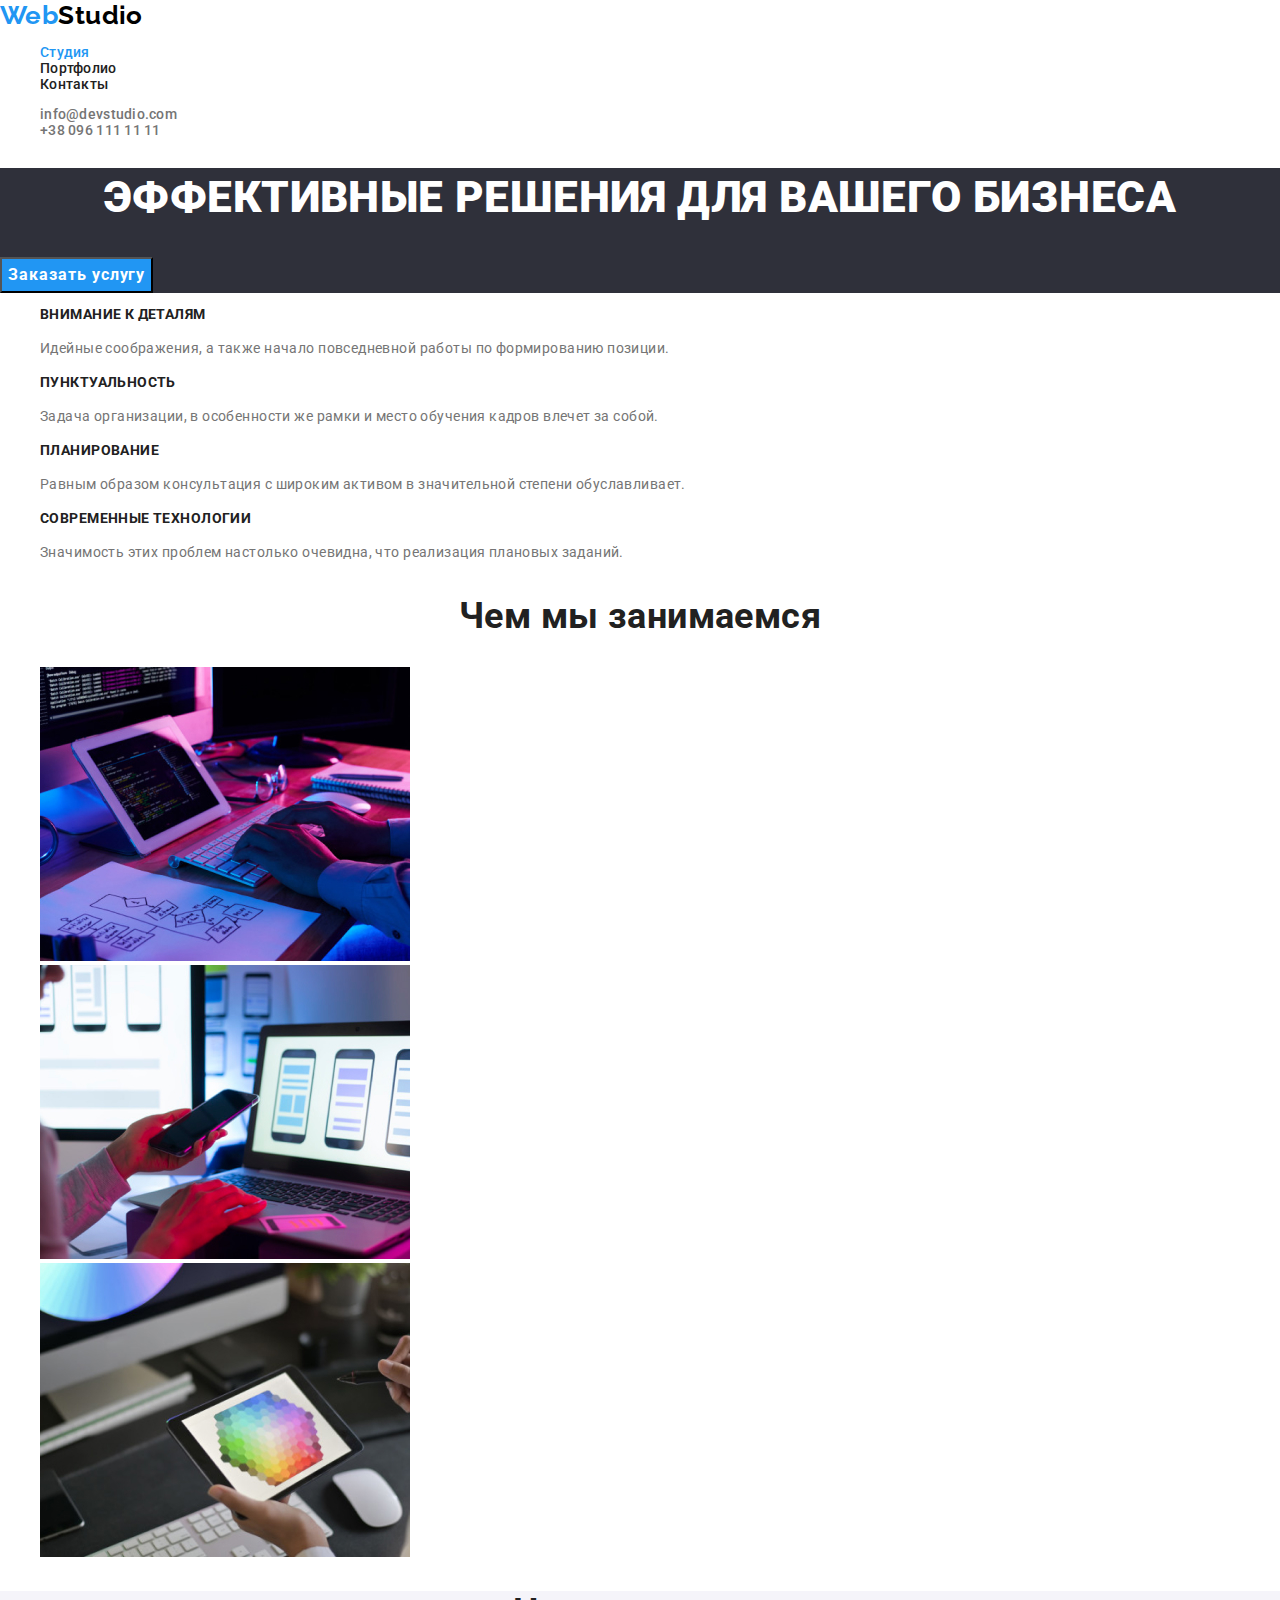
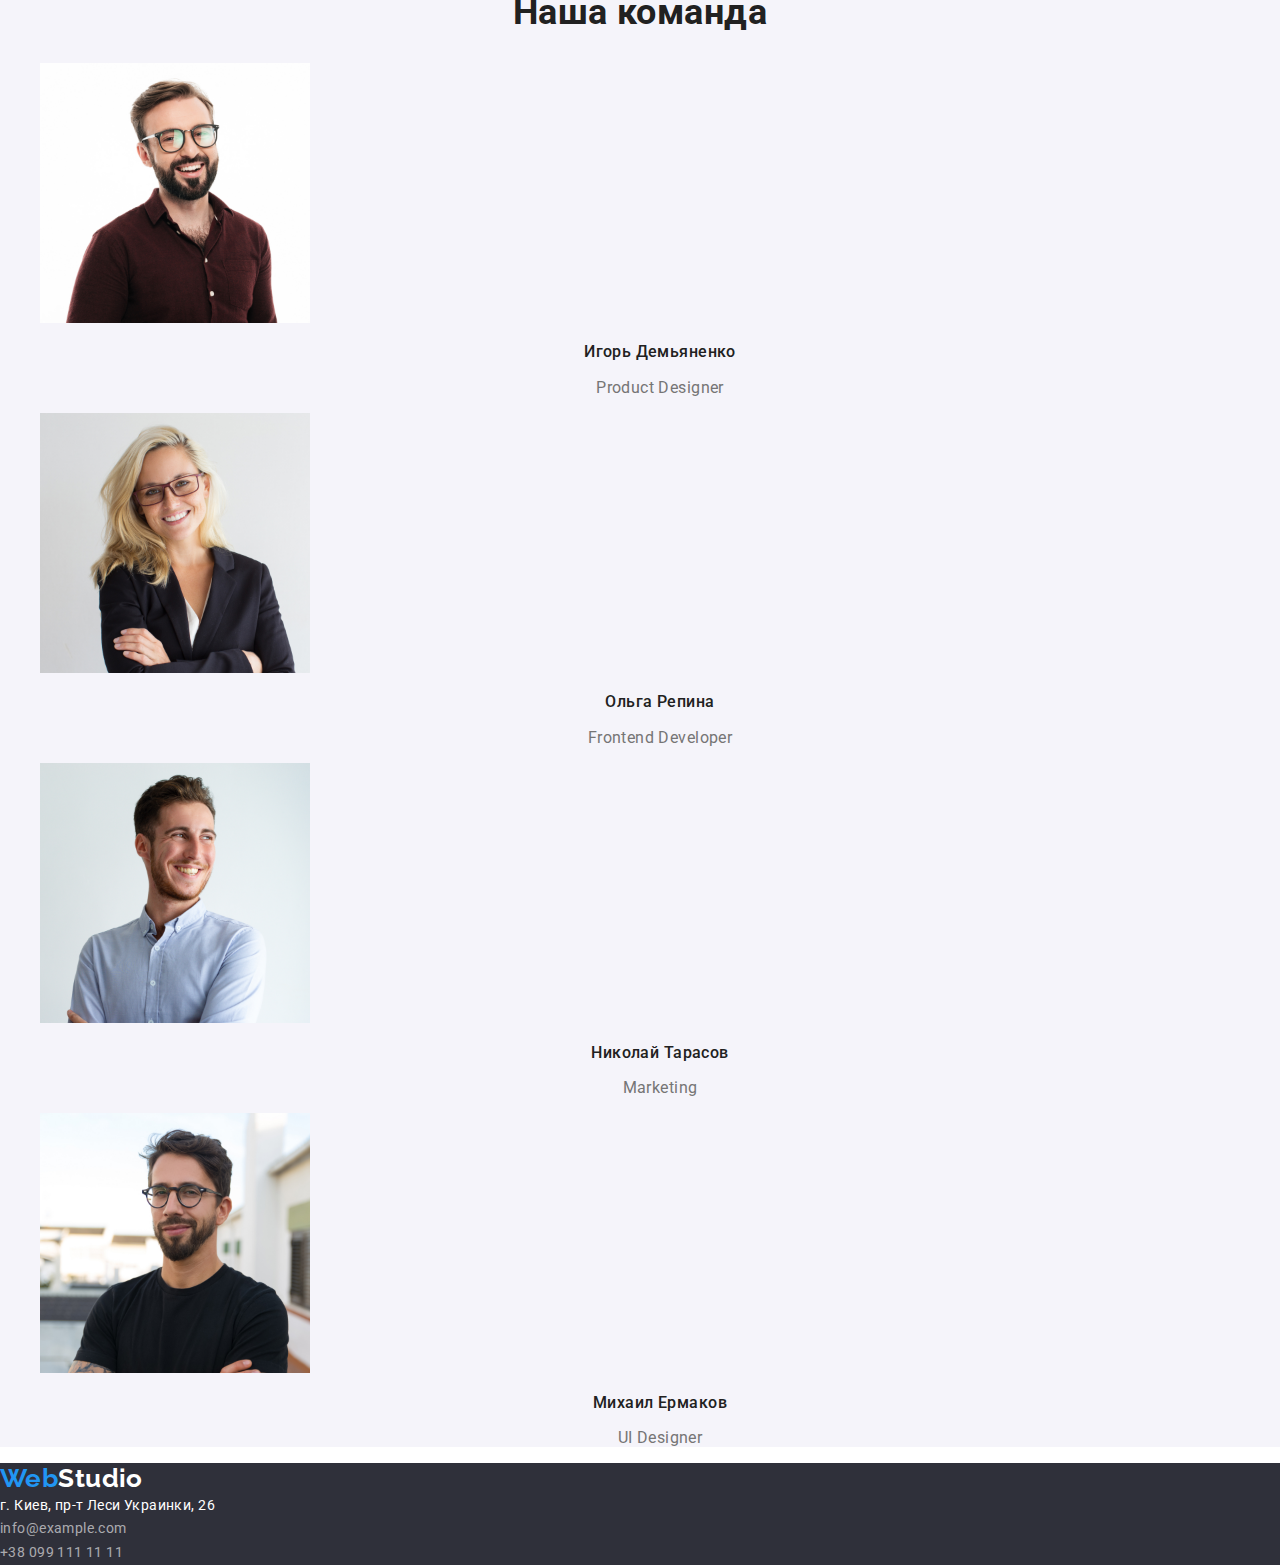
<file: index.html>
<!DOCTYPE html>
<html lang="ru">
  <head>
    <meta charset="UTF-8" />
    <meta name="viewport" content="width=device-width, initial-scale=1.0" />
    <title>Студия</title>
    <link
      rel="stylesheet"
      href="https://cdnjs.cloudflare.com/ajax/libs/modern-normalize/1.0.0/modern-normalize.min.css"
    />
    <link rel="preconnect" href="https://fonts.gstatic.com" />
    <link
      href="https://fonts.googleapis.com/css2?family=Raleway:wght@700&family=Roboto:wght@400;500;700;900&display=swap"
      rel="stylesheet"
    />
    <link rel="stylesheet" href="./styles/style.css" />
  </head>
  <body>
    <!-- header site -->
    <header class="header">
      <nav class="nav-site">
        <a class="logo-header link" href="./index.html">
          <span class="start-logo">Web</span>Studio</a
        >
        <ul class="nav-list">
          <li class="nav-item">
            <a class="nav-link current link" href="./index.html">Студия</a>
          </li>
          <li class="nav-item">
            <a class="nav-link link" href="./portfolio.html">Портфолио</a>
          </li>
          <li class="nav-item">
            <a class="nav-link link" href="">Контакты</a>
          </li>
        </ul>
      </nav>
      <ul>
        <li>
          <a class="header-contact link" href="mailto:info@devstudio.com"
            >info@devstudio.com</a
          >
        </li>
        <li>
          <a class="header-contact link" href="tel:380961111111"
            >+38 096 111 11 11</a
          >
        </li>
      </ul>
    </header>

    <!-- main info site -->
    <main>
      <!-- hero -->
      <section class="hero">
        <h1 class="hero-title">Эффективные решения для вашего бизнеса</h1>
        <button class="hero-btn" type="button">Заказать услугу</button>
      </section>

      <!-- features -->
      <section class="features">
        <h2 hidden>Преимущества</h2>
        <ul class="features-list">
          <li class="feature-item">
            <h3 class="feature-title">Внимание к деталям</h3>
            <p class="feature-text text">
              Идейные соображения, а также начало повседневной работы по
              формированию позиции.
            </p>
          </li>
          <li class="feature-item">
            <h3 class="feature-title">Пунктуальность</h3>
            <p class="feature-text text">
              Задача организации, в особенности же рамки и место обучения кадров
              влечет за собой.
            </p>
          </li>
          <li class="feature-item">
            <h3 class="feature-title">Планирование</h3>
            <p class="feature-text text">
              Равным образом консультация с широким активом в значительной
              степени обуславливает.
            </p>
          </li>
          <li class="feature-item">
            <h3 class="feature-title">Современные технологии</h3>
            <p class="feature-text text">
              Значимость этих проблем настолько очевидна, что реализация
              плановых заданий.
            </p>
          </li>
        </ul>
      </section>

      <!-- works -->
      <section class="works">
        <h2 class="works-title">Чем мы занимаемся</h2>
        <ul class="works-list">
          <li class="works-item">
            <img
              src="./images/box1.jpg"
              alt="Человек работает за компьютером, на столе два монитора и планшет"
              width="370"
            />
          </li>
          <li class="works-item">
            <img
              src="./images/box2.jpg"
              alt="Человек работает за ноутбуком"
              width="370"
            />
          </li>
          <li class="works-item">
            <img
              src="./images/box3.jpg"
              alt="Человек работает на планшете"
              width="370"
            />
          </li>
        </ul>
      </section>

      <!-- team -->
      <section class="team">
        <h2 class="team-title">Наша команда</h2>
        <ul class="team-list">
          <li class="team-item">
            <img
              src="./images/foto1.jpg"
              alt="фото Игоря Демьяненка"
              width="270"
            />
            <h3 class="employee">Игорь Демьяненко</h3>
            <p class="profession text" lang="en">Product Designer</p>
          </li>
          <li class="team-item">
            <img
              src="./images/foto2.jpg"
              alt="фото Ольги Репиной"
              width="270"
            />
            <h3 class="employee">Ольга Репина</h3>
            <p class="profession text" lang="en">Frontend Developer</p>
          </li>
          <li class="team-item">
            <img
              src="./images/foto3.jpg"
              alt="фото Николая Тарасова"
              width="270"
            />
            <h3 class="employee">Николай Тарасов</h3>
            <p class="profession text" lang="en">Marketing</p>
          </li>
          <li class="team-item">
            <img
              src="./images/foto4.jpg"
              alt="фото Михаила Ермакова"
              width="270"
            />
            <h3 class="employee">Михаил Ермаков</h3>
            <p class="profession text" lang="en">UI Designer</p>
          </li>
        </ul>
      </section>
    </main>

    <!-- footer -->
    <footer class="footer">
      <a class="logo-footer link" href="./index.html"
        ><span class="start-logo">Web</span>Studio</a
      >
      <address class="address">
        г. Киев, пр-т Леси Украинки, 26<br />
        <a class="address-contact link" href="mailto:info@example.com"
          >info@example.com</a
        ><br />
        <a class="address-contact link" href="tel:380991111111"
          >+38 099 111 11 11</a
        ><br />
      </address>
    </footer>
  </body>
</html>
</file>
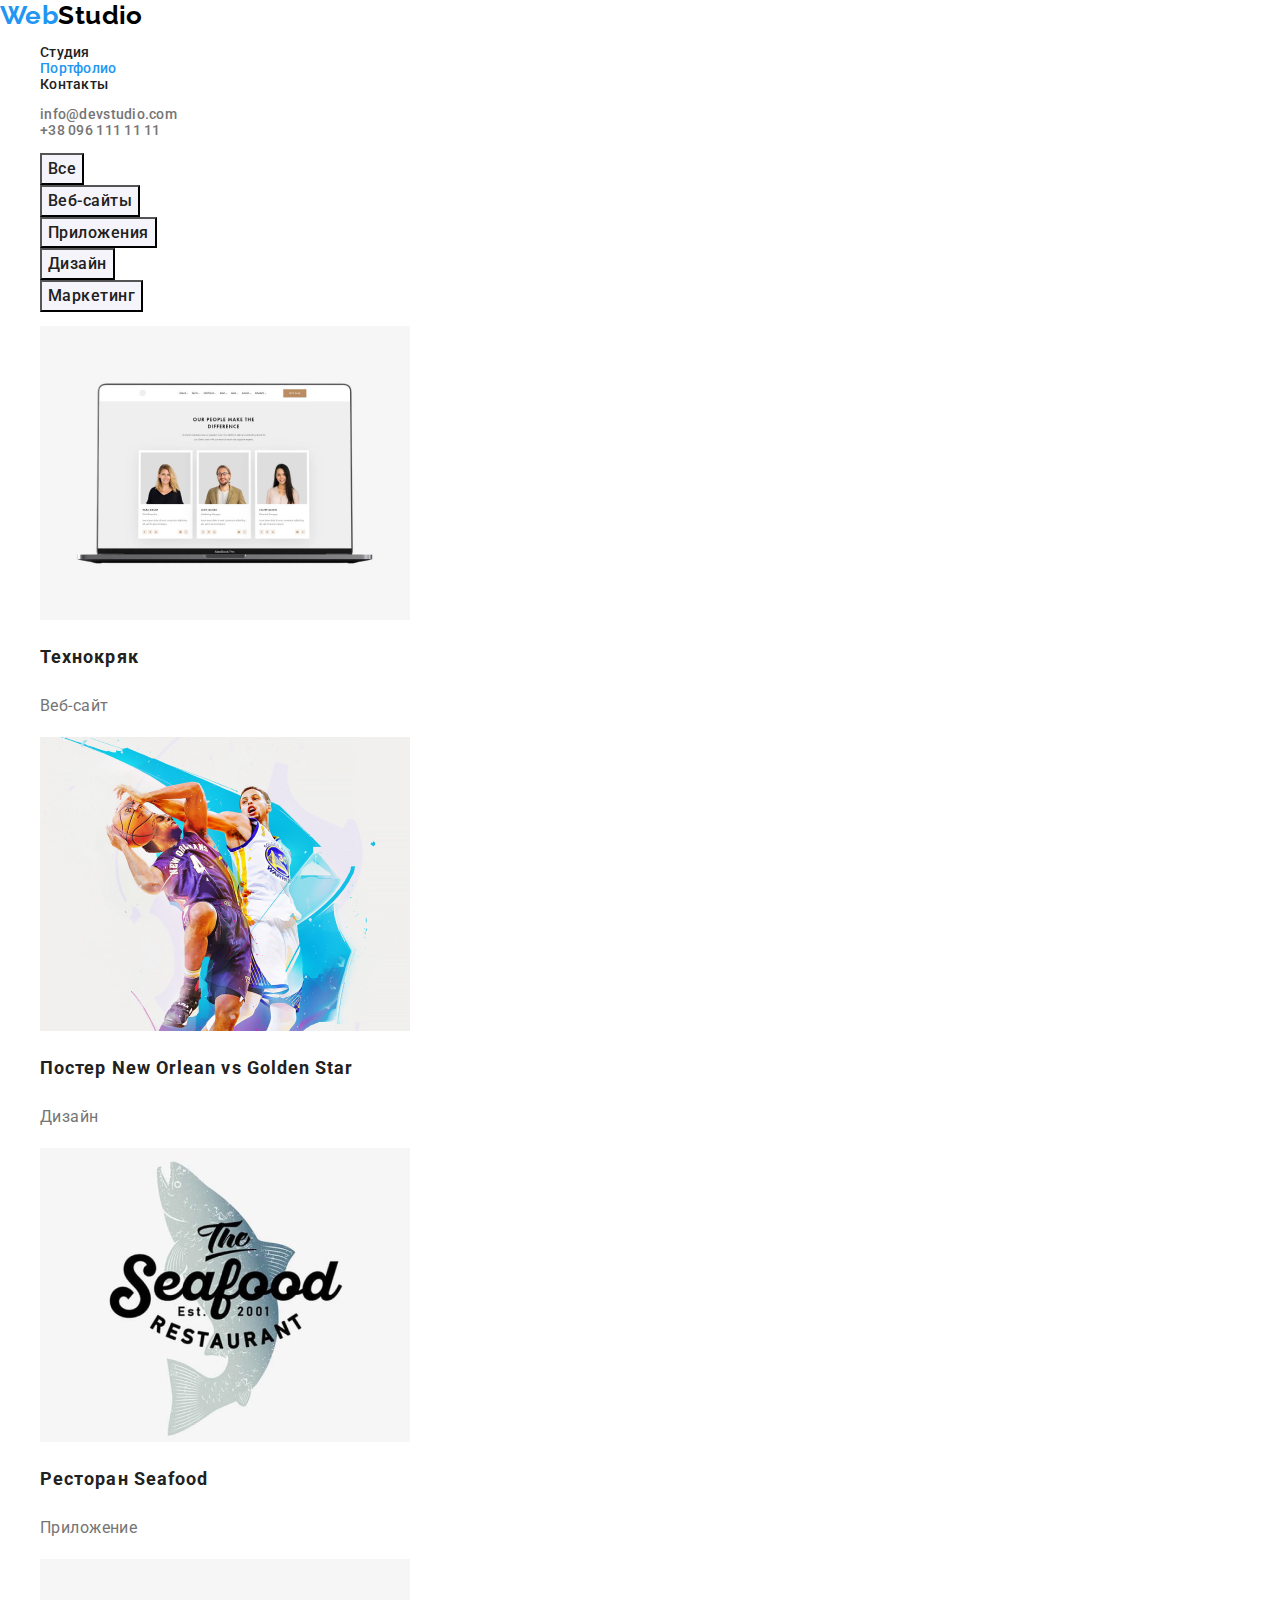
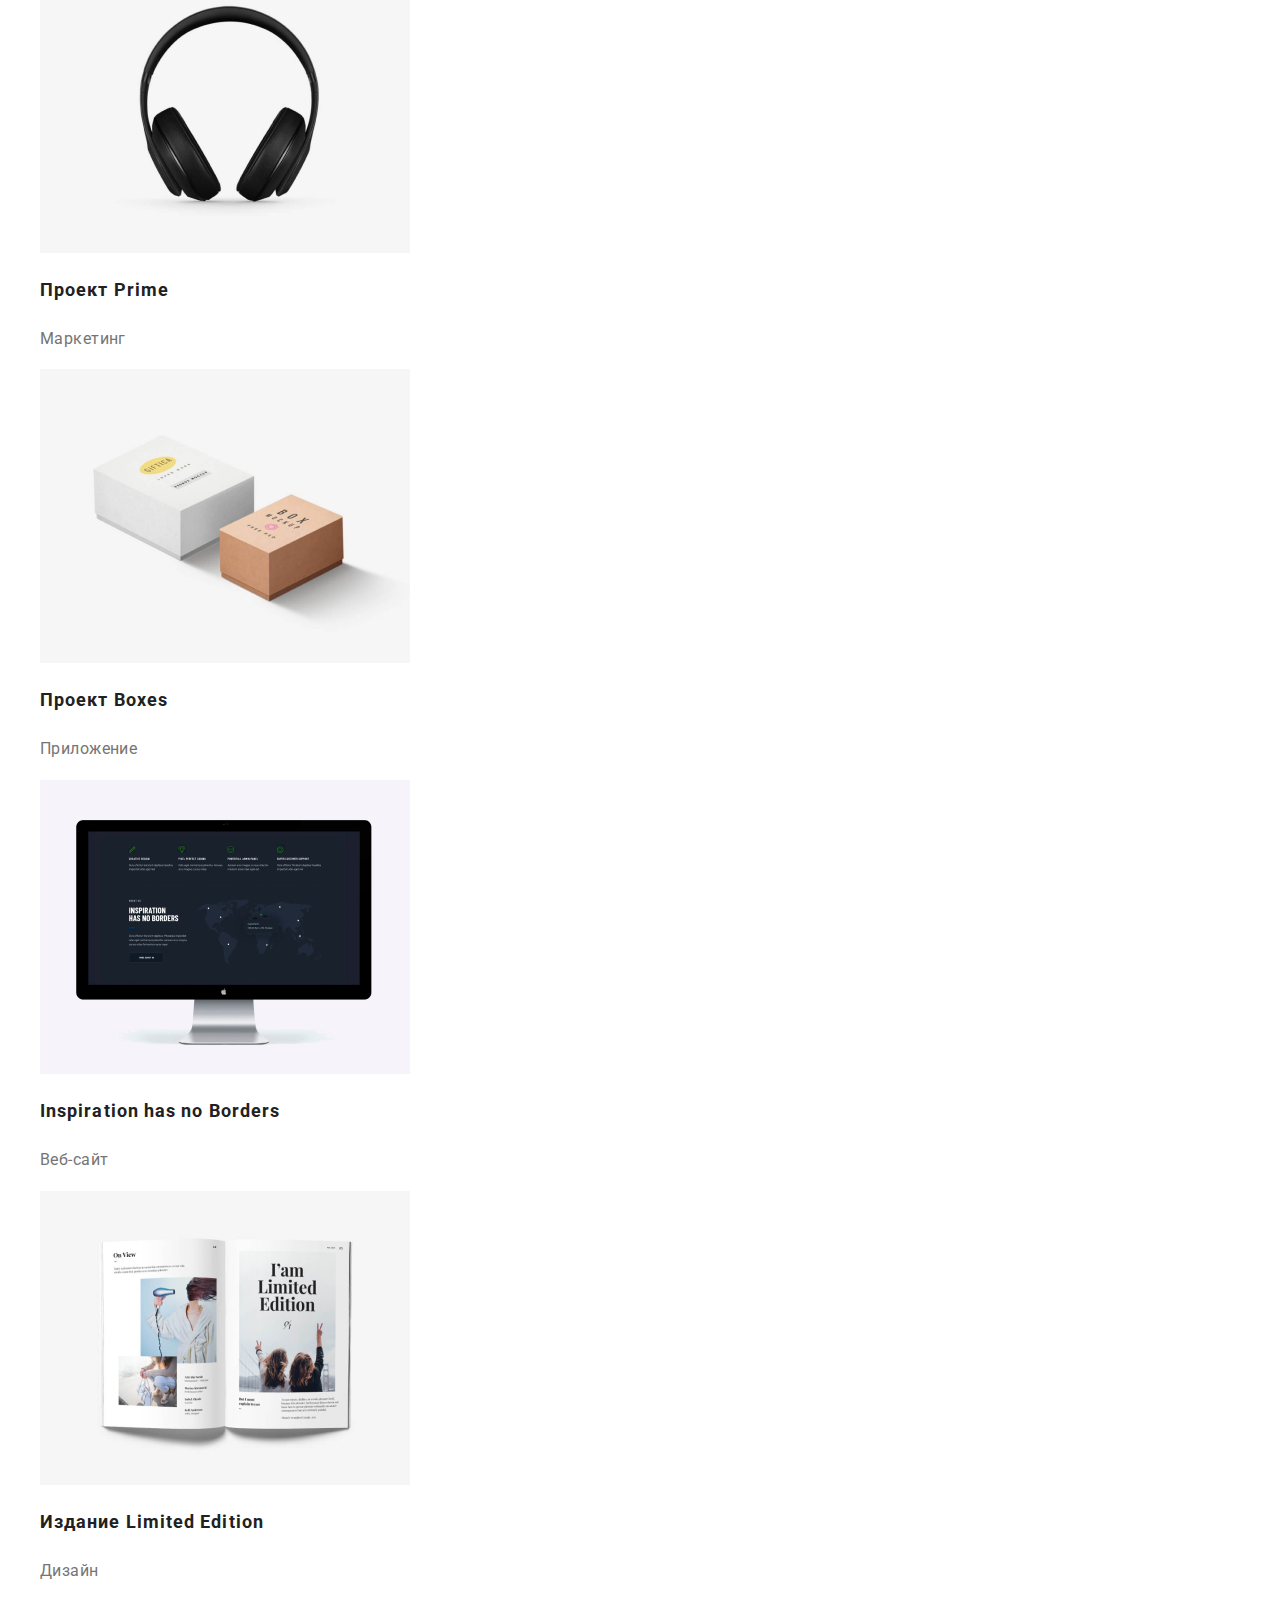
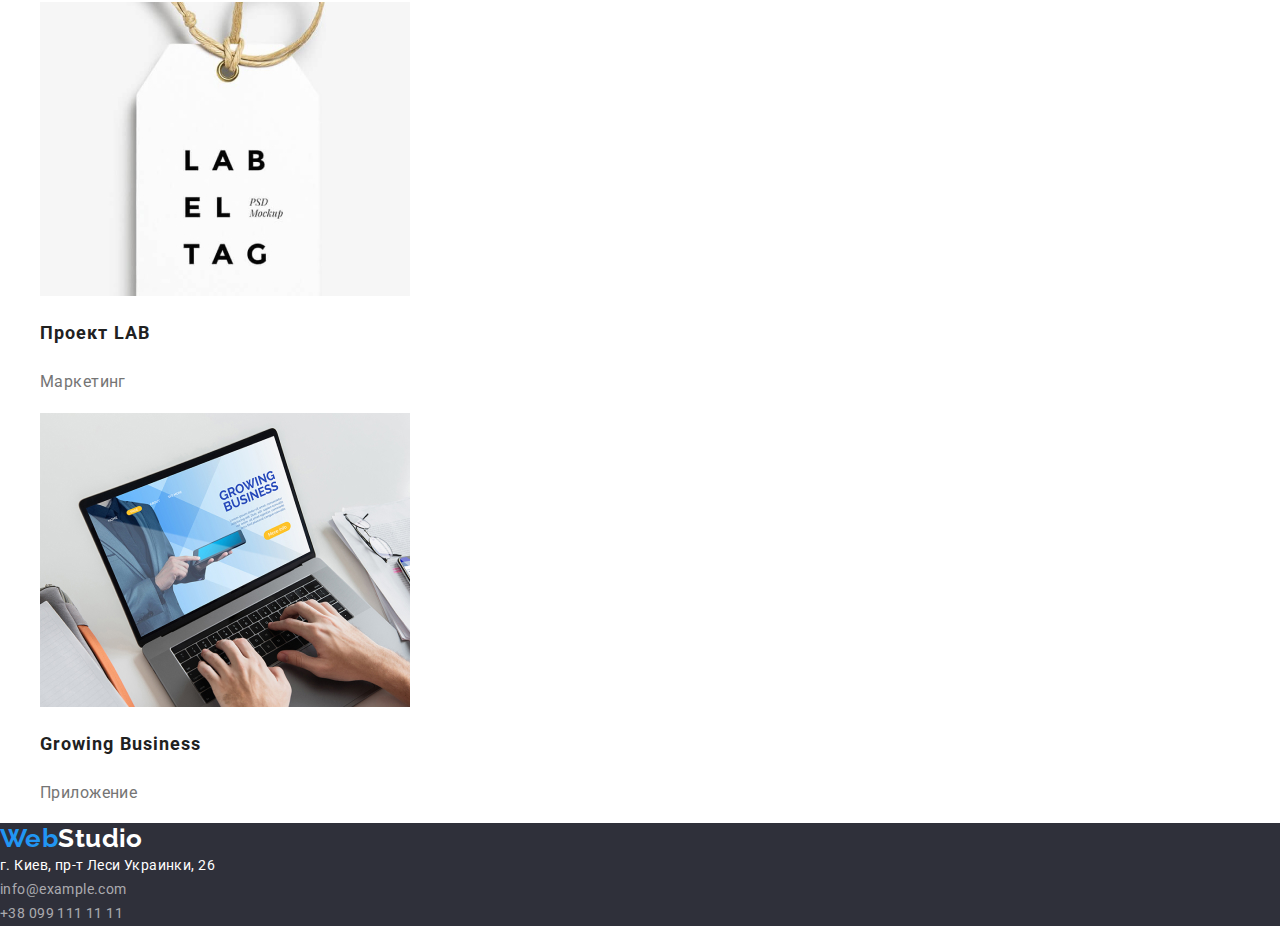
<file: portfolio.html>
<!DOCTYPE html>
<html lang="ru">
  <head>
    <meta charset="UTF-8" />
    <meta name="viewport" content="width=device-width, initial-scale=1.0" />
    <title>Портфолио</title>
    <link
      rel="stylesheet"
      href="https://cdnjs.cloudflare.com/ajax/libs/modern-normalize/1.0.0/modern-normalize.min.css"
    />
    <link rel="preconnect" href="https://fonts.gstatic.com" />
    <link
      href="https://fonts.googleapis.com/css2?family=Raleway:wght@700&family=Roboto:wght@400;500;700;900&display=swap"
      rel="stylesheet"
    />
    <link rel="stylesheet" href="./styles/style.css" />
  </head>
  <body>
    <!-- header site -->
    <header class="header">
      <nav class="nav-site">
        <a class="logo-header link" href="./index.html">
          <span class="start-logo">Web</span>Studio</a
        >
        <ul class="nav-list">
          <li class="nav-item">
            <a class="nav-link link" href="./index.html">Студия</a>
          </li>
          <li class="nav-item">
            <a class="nav-link current link" href="./portfolio.html"
              >Портфолио</a
            >
          </li>
          <li class="nav-item">
            <a class="nav-link link" href="">Контакты</a>
          </li>
        </ul>
      </nav>
      <ul>
        <li>
          <a class="header-contact link" href="mailto:info@devstudio.com"
            >info@devstudio.com</a
          >
        </li>
        <li>
          <a class="header-contact link" href="tel:380961111111"
            >+38 096 111 11 11</a
          >
        </li>
      </ul>
    </header>
    <!-- main portfolio  -->
    <main>
      <section class="portfolio">
        <h1 hidden>Примеры работ</h1>
        <!-- button filtrs -->
        <ul class="filtrs-list">
          <li>
            <button class="btn-filter" type="button">Все</button>
          </li>
          <li>
            <button class="btn-filter" type="button">Веб-сайты</button>
          </li>
          <li>
            <button class="btn-filter" type="button">Приложения</button>
          </li>
          <li>
            <button class="btn-filter" type="button">Дизайн</button>
          </li>
          <li>
            <button class="btn-filter" type="button">Маркетинг</button>
          </li>
        </ul>
        <!-- portfolio -->
        <ul class="portfolio-list">
          <li class="portfolio-item">
            <img
              src="./images/img1.jpg"
              alt="Пример сайта открыт на макбуке"
              width="370"
            />
            <h2 class="portfolio-caption">Технокряк</h2>
            <p class="portfolio-text text">Веб-сайт</p>
          </li>
          <li class="portfolio-item">
            <img
              src="./images/img2.jpg"
              alt="Двое баскетболистов борются за мячь"
              width="370"
            />
            <h2 class="portfolio-caption">Постер New Orlean vs Golden Star</h2>
            <p class="portfolio-text text">Дизайн</p>
          </li>
          <li class="portfolio-item">
            <img
              src="./images/img3.jpg"
              alt="Напись The Seefood restaurant на фоне рыбы"
              width="370"
            />
            <h2 class="portfolio-caption">Ресторан Seafood</h2>
            <p class="portfolio-text text">Приложение</p>
          </li>
          <li class="portfolio-item">
            <img src="./images/img4.jpg" alt="Чёрные наушники" width="370" />
            <h2 class="portfolio-caption">Проект Prime</h2>
            <p class="portfolio-text text">Маркетинг</p>
          </li>
          <li class="portfolio-item">
            <img
              src="./images/img5.jpg"
              alt="две коробки - белая и коричневая"
              width="370"
            />
            <h2 class="portfolio-caption">Проект Boxes</h2>
            <p class="portfolio-text text">Приложение</p>
          </li>
          <li class="portfolio-item">
            <img
              src="./images/img6.jpg"
              alt="На мониторе открыт веб-сайт"
              width="370"
            />
            <h2 class="portfolio-caption">Inspiration has no Borders</h2>
            <p class="portfolio-text text">Веб-сайт</p>
          </li>
          <li class="portfolio-item">
            <img src="./images/img7.jpg" alt="Разворот журнала" width="370" />
            <h2 class="portfolio-caption">Издание Limited Edition</h2>
            <p class="portfolio-text text">Дизайн</p>
          </li>
          <li class="portfolio-item">
            <img
              src="./images/img8.jpg"
              alt="Этикетка с надписью lable teg"
              width="370"
            />
            <h2 class="portfolio-caption">Проект LAB</h2>
            <p class="portfolio-text text">Маркетинг</p>
          </li>
          <li class="portfolio-item">
            <img
              src="./images/img9.jpg"
              alt="На ноутбуке разрабатывают приложение"
              width="370"
            />
            <h2 class="portfolio-caption">Growing Business</h2>
            <p class="portfolio-text text">Приложение</p>
          </li>
        </ul>
      </section>
    </main>
    <!-- footer -->
    <footer class="footer">
      <a class="logo-footer link" href="./index.html"
        ><span class="start-logo">Web</span>Studio</a
      >
      <address class="address">
        г. Киев, пр-т Леси Украинки, 26<br />
        <a class="address-contact link" href="mailto:info@example.com"
          >info@example.com</a
        ><br />
        <a class="address-contact link" href="tel:380991111111"
          >+38 099 111 11 11</a
        ><br />
      </address>
    </footer>
  </body>
</html>
</file>
<file: styles/style.css>
:root {
  --normal-font-weight: 400;
  --average-font-weight: 500;
  --bolt-font-weight: 700;
  --hero-title-font-weight: 900;

  --main-background-color: #ffffff;
  --secondary-background-color: #f5f4fa;
  --dark-background-color: #2f303a;

  --main-color: #212121;
  --secondary-color: #757575;
  --dark-main-color: #ffffff;
  --dark-secondary-color: rgba(255, 255, 255, 0.6);

  --accent-color: #2196f3;
}

body {
  font-family: 'Roboto', sans-serif;
  font-style: normal;
  font-weight: var(--normal-font-weight);
  font-size: 14px;
  line-height: 1.14;
  letter-spacing: 0.03em;

  background-color: var(--main-background-color);
  color: var(--main-color);
}

/* Сброс маркера в списках  */
ul {
  list-style: none;
}

/* Сброс подчеркивания всех ссылок */
.link {
  text-decoration: none;
}

/* header */
.start-logo,
.logo-header,
.logo-footer {
  font-family: 'Raleway', sans-serif;
  font-weight: var(--bolt-font-weight);
  font-size: 26px;
  line-height: 1.19;
}

.start-logo {
  color: #2196f3;
}

.logo-header {
  color: #000000;
}

.nav-link,
.header-contact {
  font-weight: var(--average-font-weight);
  letter-spacing: 0.02em;
}
.nav-link {
  color: var(--main-color);
}

.nav-link:hover,
.nav-link:focus {
  color: var(--accent-color);
}

.nav-link.current {
  color: var(--accent-color);
}

.header-contact {
  color: var(--secondary-color);
}

.header-contact:hover,
.header-contact:focus {
  color: var(--accent-color);
}

/* hero */
.hero {
  background-color: var(--dark-background-color);
}

.hero-title {
  font-weight: var(--hero-title-font-weight);
  font-size: 44px;
  line-height: 1.36;
  text-align: center;
  text-transform: uppercase;

  color: var(--dark-main-color);
}

.hero-btn {
  font-weight: var(--bolt-font-weight);
  font-size: 16px;
  line-height: 1.87;
  text-align: center;
  letter-spacing: 0.06em;

  background-color: var(--accent-color);
  color: var(--dark-main-color);
}

/* features */
.feature-title {
  font-weight: var(--bolt-font-weight);
  font-size: 14px;
  text-transform: uppercase;
}

.text {
  color: var(--secondary-color);
}

.feature-text {
  line-height: 1.71;
  letter-spacing: 0.03em;
}

/* works */
/* team  */
.works-title,
.team-title {
  font-weight: var(--bolt-font-weight);
  font-size: 36px;
  line-height: 1.17;
  text-align: center;
}

.team {
  background-color: var(--secondary-background-color);
}

.team-item > .employee,
.team-item > .profession {
  font-size: 16px;
  line-height: 1.19;
  text-align: center;
}

.employee {
  font-weight: var(--average-font-weight);
}

/* footer */
footer {
  background-color: var(--dark-background-color);
}

.logo-footer {
  color: #ffffff;
}

.address-contact {
  color: var(--dark-secondary-color);
}
.address {
  font-style: normal;
  font-weight: var(--main-font-weight);
  line-height: 1.71;
  color: var(--dark-main-color);
}

/* portfolio */

/* button filtrs */
.btn-filter {
  font-family: 'Roboto', sans-serif;
  font-style: normal;
  font-weight: var(--average-font-weight);
  font-size: 16px;
  line-height: 1.62;
  text-align: center;
  letter-spacing: 0.03em;

  color: var(--main-color);
  background-color: var(--secondary-background-color);
}
.btn-filter:hover,
.btn-filter:focus {
  color: var(--dark-main-color);
  background-color: var(--accent-color);
}

/* list portfolio */
.portfolio-caption {
  font-weight: var(--bolt-font-weight);
  font-size: 18px;
  line-height: 2;
  letter-spacing: 0.06em;
}

.portfolio-text {
  font-size: 16px;
  line-height: 1.87;
}
</file>
